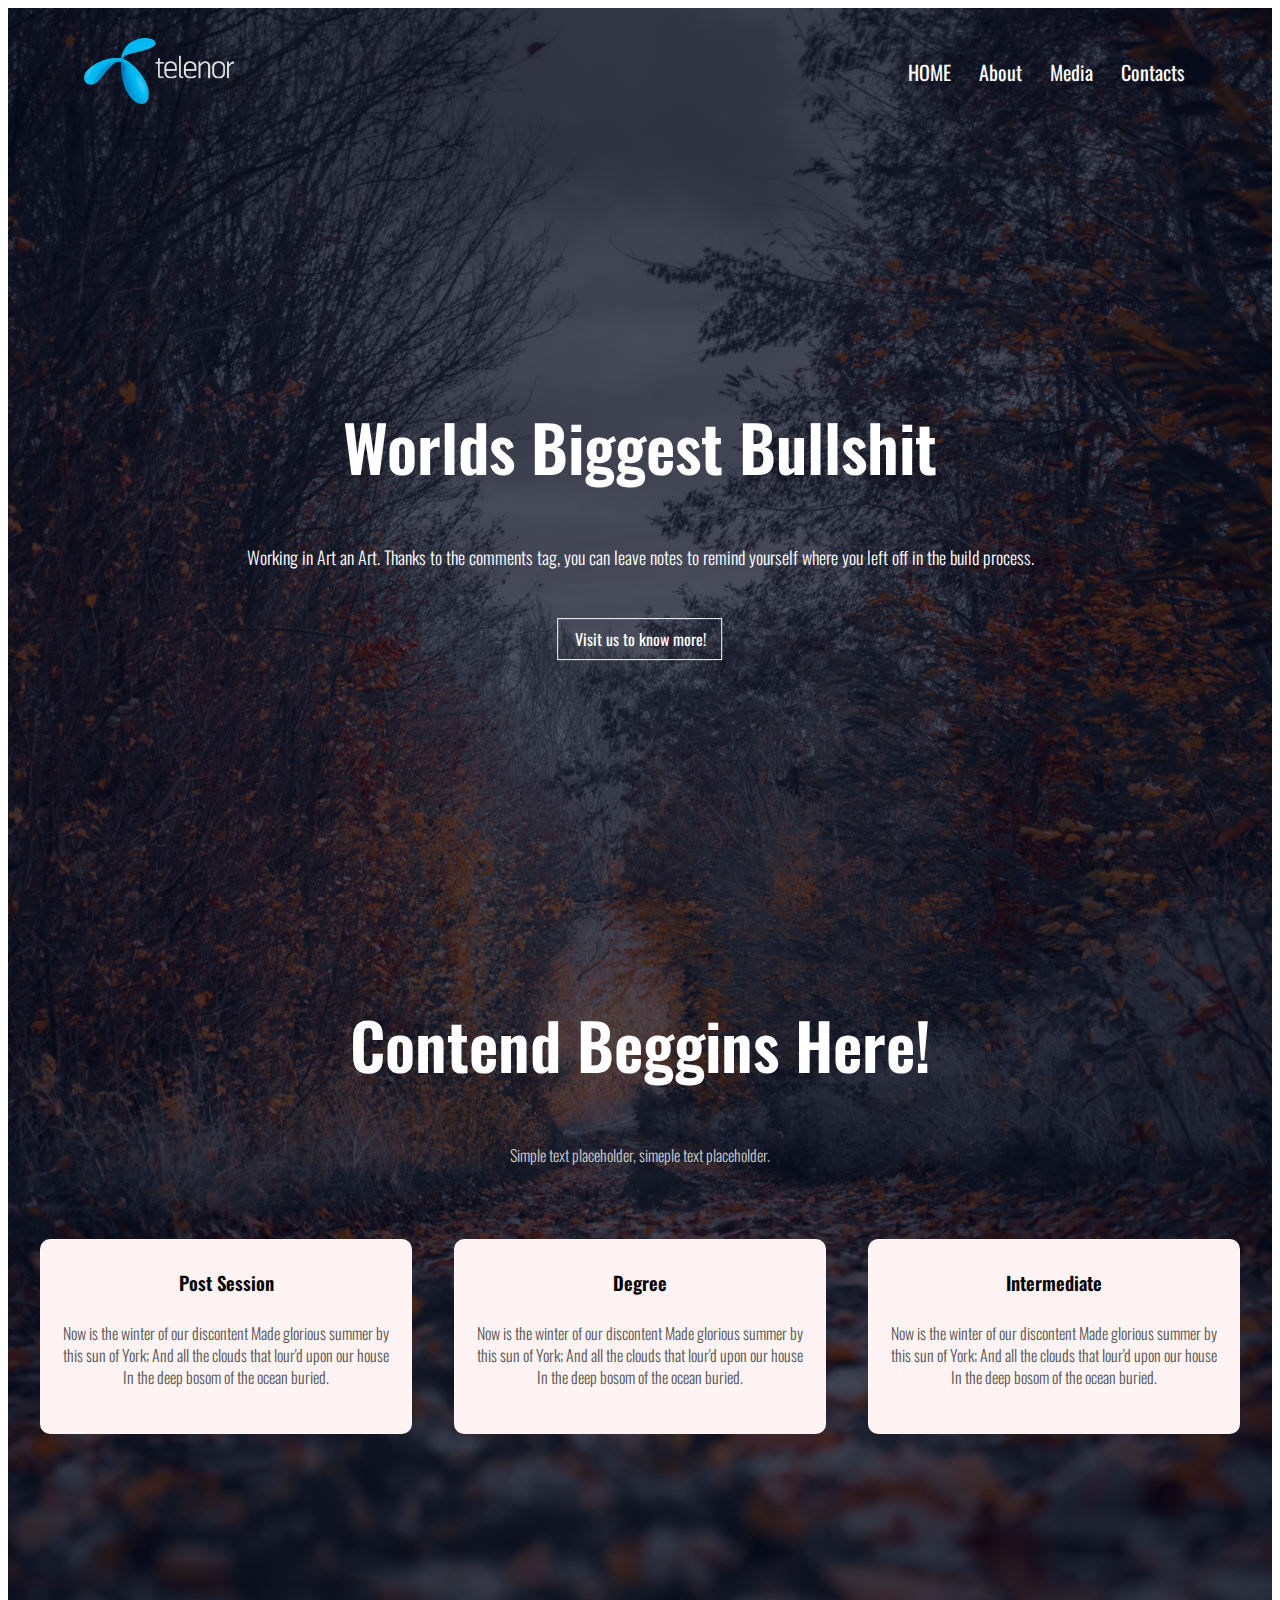
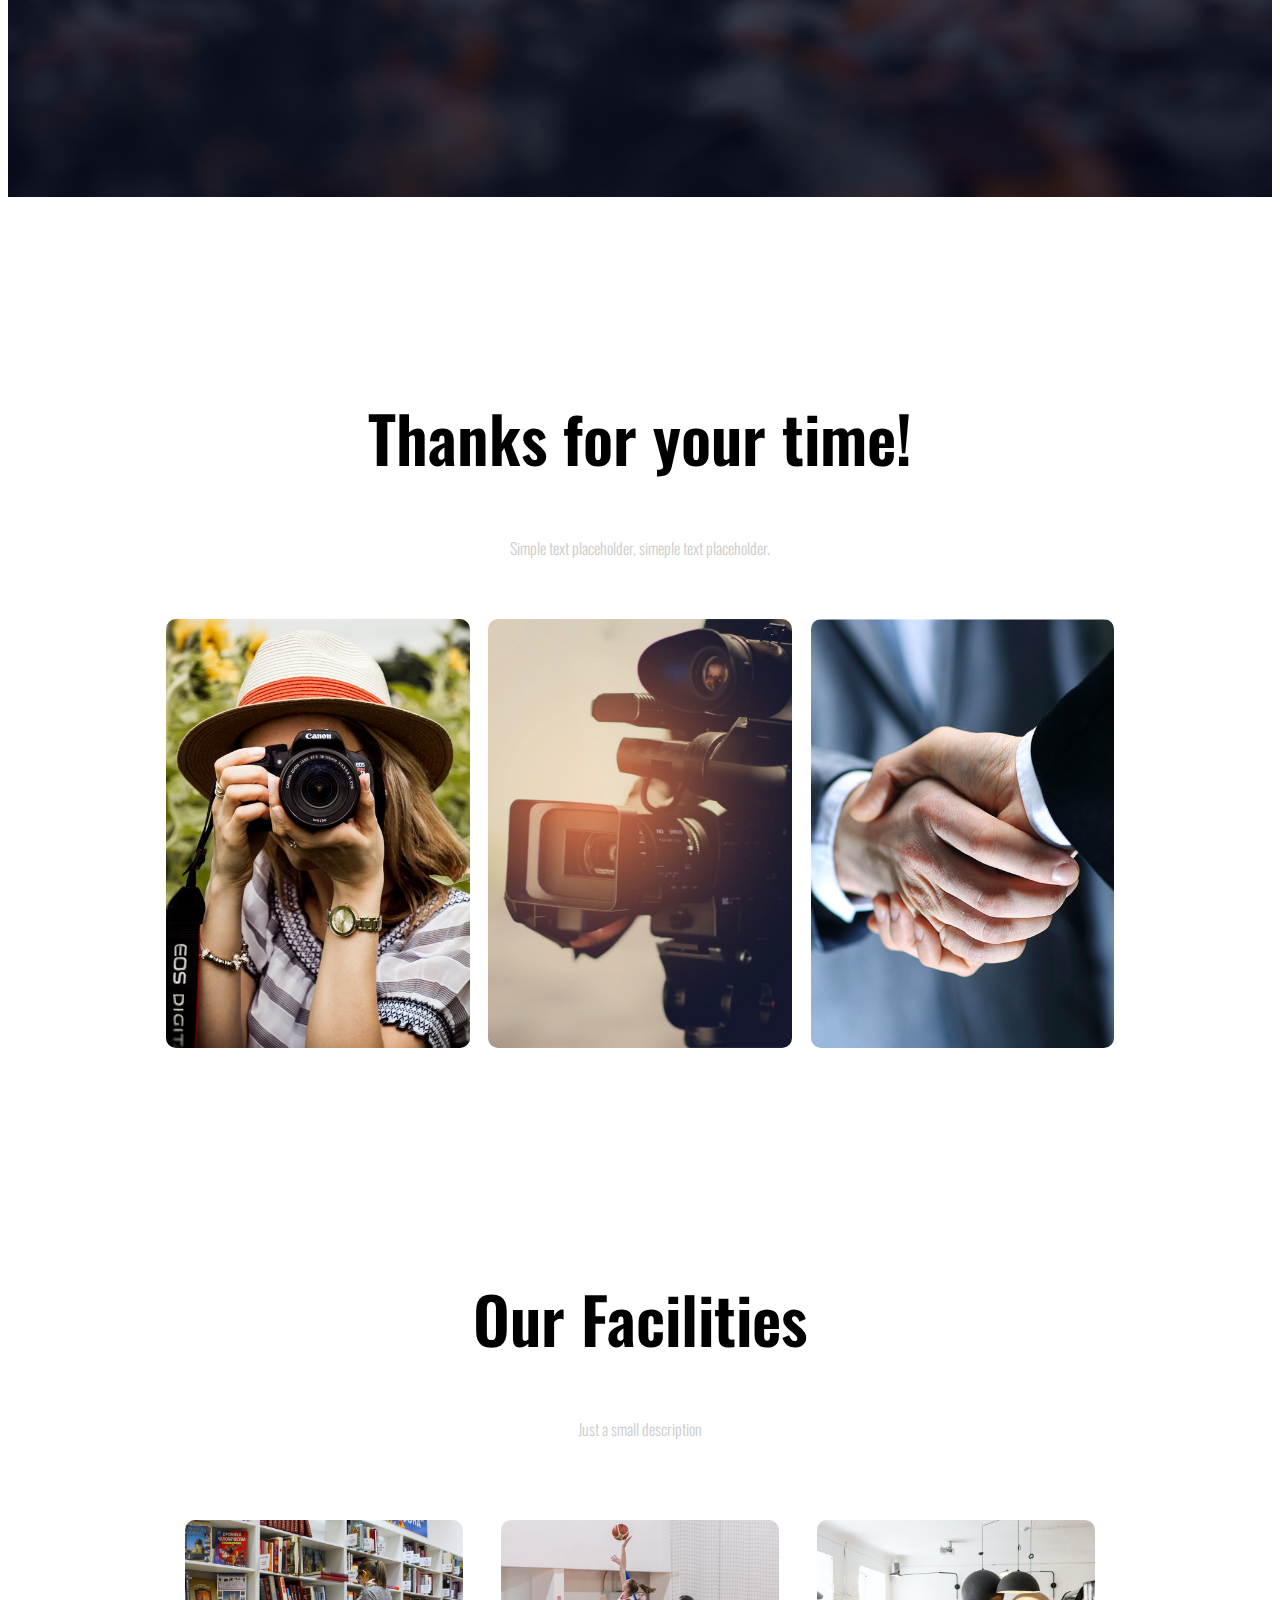
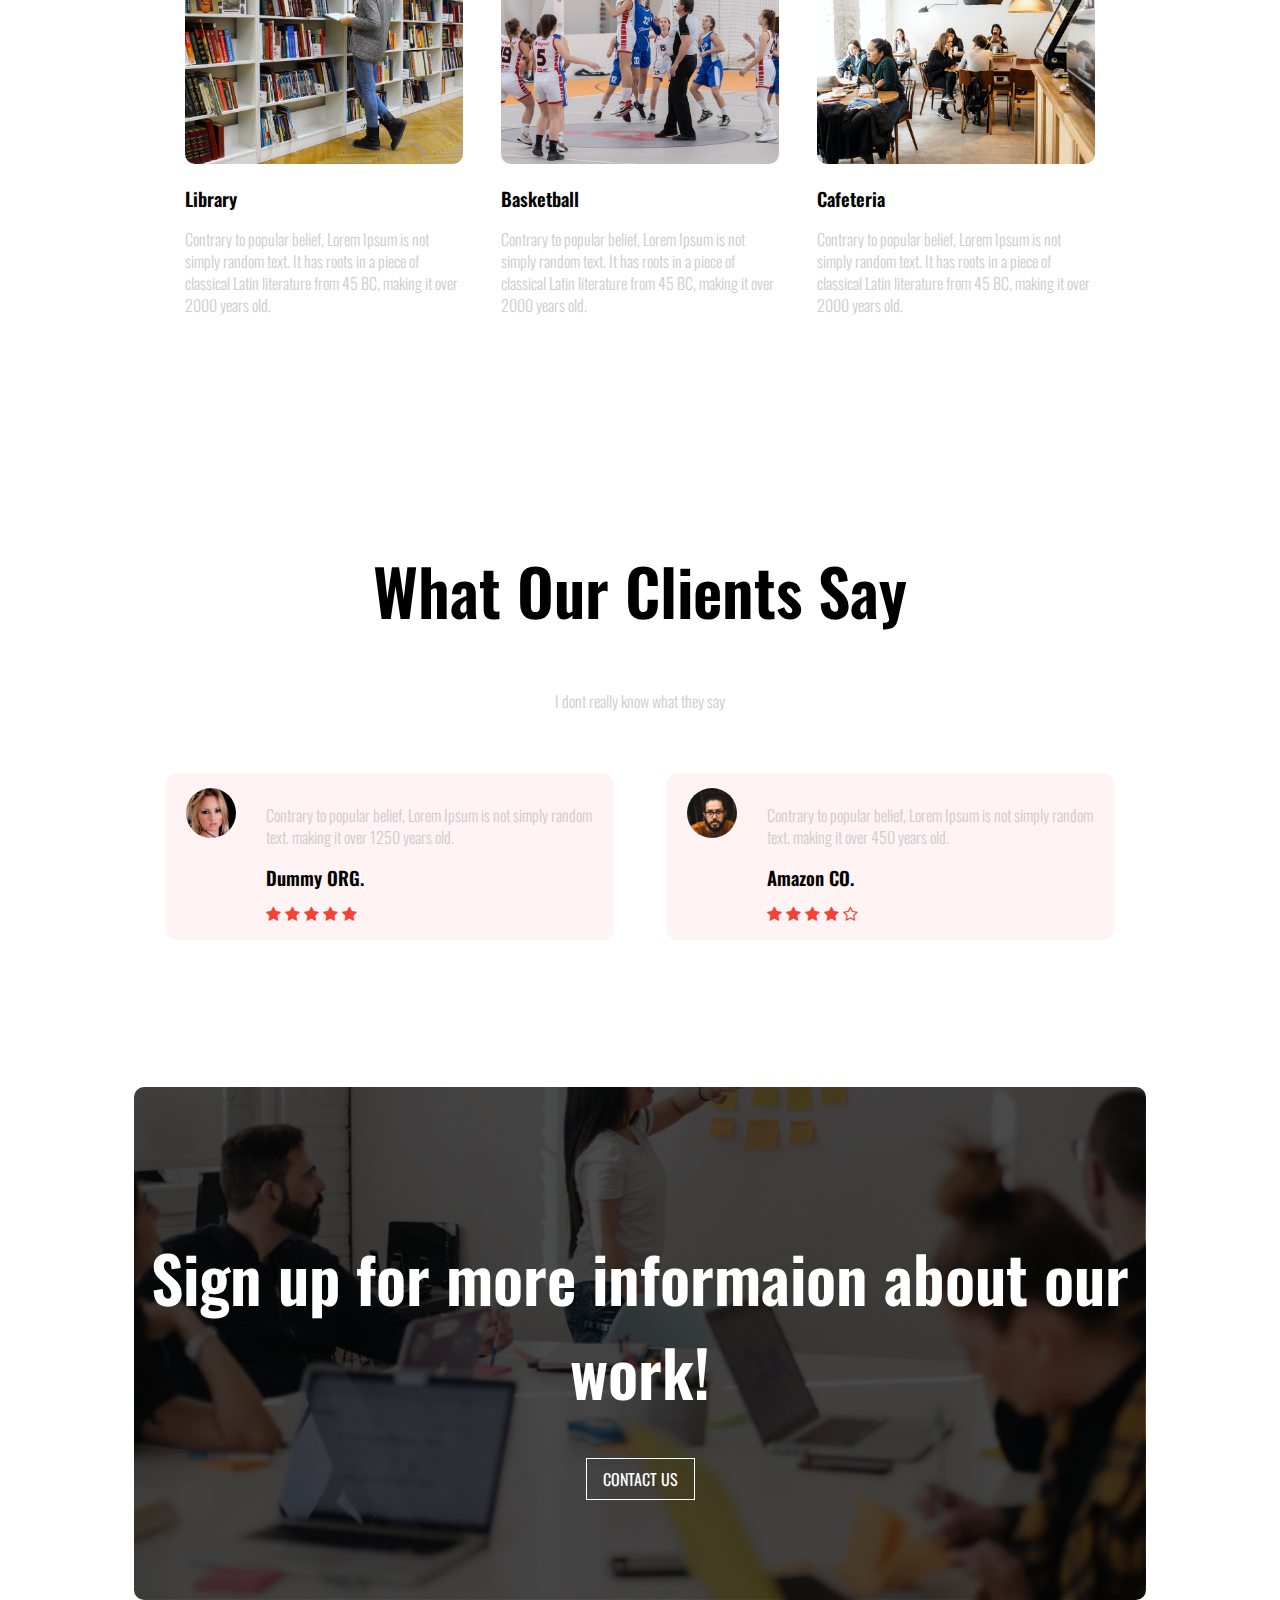
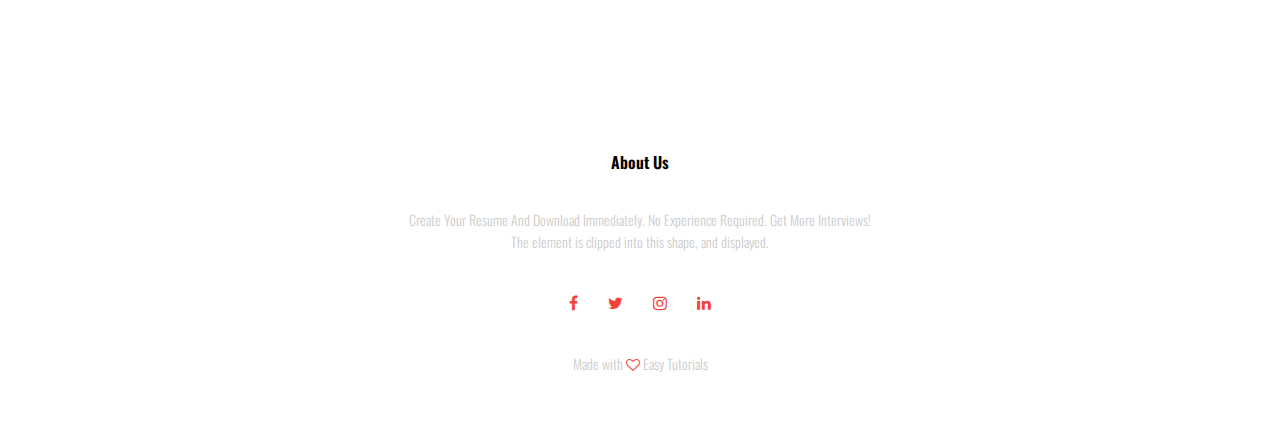
<file: index.html>
<!DOCTYPE html>
<html lang="en">
<head>
    <meta charset="UTF-8">
    <meta http-equiv="X-UA-Compatible" content="IE=edge">
    <meta name="viewport" content="width=device-width, initial-scale=1.0">

    <!-- Fonts -->
    <link rel="preconnect" href="https://fonts.googleapis.com">
    <link rel="preconnect" href="https://fonts.gstatic.com" crossorigin>
    <!-- <link href="https://fonts.googleapis.com/css2?family=Lobster&display=swap" rel="stylesheet">
    <link href="https://fonts.googleapis.com/css2?family=Lemonada:wght@600&display=swap" rel="stylesheet"> -->
    <link href="https://fonts.googleapis.com/css2?family=Oswald:wght@500&display=swap" rel="stylesheet">

    <!-- Font Awesome -->
    <link rel="stylesheet" href="./font-awesome-4.7.0/css/font-awesome.min.css">

    <link rel="stylesheet" href="./style.css">

    <title>Mucis Promotion Website</title>
</head>
<body>
    <section class="header">
        <nav>
            <a href="./index.html"><img src="./img_tmp/Telenor_logo.png" alt=""></a>
            <div class="nav-links", id="navLinks">
                <i class="fa fa-times" onclick="hideMenu()"></i>
                <ul>
                    <li><a href="./index.html">HOME</a></li>
                    <li><a href="./about.html">About</a></li>
                    <li><a href="">Media</a></li>
                    <li><a href="./contact.html">Contacts</a></li>
                </ul>
            </div>
            <i class="fa fa-bars" onclick="showMenu()"></i>

        </nav>

        <div class="text-box">
            <h1>Worlds Biggest Bullshit</h1>
            <p>
                Working in Art an Art. Thanks to the comments tag,
                you can leave notes to remind yourself where you left off in the build process.
            </p>
            <a href="#ending" class="main-button">Visit us to know more!</a>
        </div>

    </section>

    <!-- Content -->
    <section class="content" id="content">
        <h1>Contend Beggins Here!</h1>
        <p>Simple text placeholder, simeple text placeholder.</p>

        <div class="row">
            <div class="content-col">
                <h3>Post Session</h3>
                <p>Now is the winter of our discontent
                Made glorious summer by this sun of York;
                And all the clouds that lour'd upon our house
                In the deep bosom of the ocean buried.</p>
            </div>
            <div class="content-col">
                <h3>Degree</h3>
                <p>Now is the winter of our discontent
                Made glorious summer by this sun of York;
                And all the clouds that lour'd upon our house
                In the deep bosom of the ocean buried.</p>
            </div>
            <div class="content-col">
                <h3>Intermediate</h3>
                <p>Now is the winter of our discontent
                Made glorious summer by this sun of York;
                And all the clouds that lour'd upon our house
                In the deep bosom of the ocean buried.</p>
            </div>
        </div>

    </section>

    <section class="ending" id="ending">
        <h1>Thanks for your time!</h1>
        <p>Simple text placeholder, simeple text placeholder.</p>

        <div class="row">
            <div class="ending-col">
                <img src="./img_tmp/photography.jpeg">
                <div class="layer">
                    <h3>Photography</h3>
                </div>
            </div>
            <div class="ending-col">
                <img src="./img_tmp/videography.jpg">
                <div class="layer">
                    <h3>Videography</h3>
                </div>
            </div>
            <div class="ending-col">
                <img src="./img_tmp/handshake.jpg">
                <div class="layer">
                    <h3>Sponsors</h3>
                </div>
            </div>
    </section>

    <!-- Facilities -->
    <section class="facilities">
        <h1>Our Facilities</h1>
        <p>Just a small description</p>

        <div class="row">
            <div class="facilities-col">
                <img src="./img/library.png"> </img>
                <h3>Library</h3>
                <p>Contrary to popular belief, Lorem Ipsum is not
                simply random text. It has roots in a piece of
                classical Latin literature from 45 BC, making it over 2000 years old.</p>
            </div>
            <div class="facilities-col">
                <img src="./img/basketball.png"> </img>
                <h3>Basketball</h3>
                <p>Contrary to popular belief, Lorem Ipsum is not
                simply random text. It has roots in a piece of
                classical Latin literature from 45 BC, making it over 2000 years old.</p>
            </div>
            <div class="facilities-col">
                <img src="./img/cafeteria.png"> </img>
                <h3>Cafeteria</h3>
                <p>Contrary to popular belief, Lorem Ipsum is not
                    simply random text. It has roots in a piece of
                    classical Latin literature from 45 BC, making it over 2000 years old.</p>
            </div>
        </div>
    </section>

    <!-- testemonials -->
    <section class="testemonials">
        <h1>What Our Clients Say</h1>
        <p>I dont really know what they say</p>

        <div class="row">
            <div class="testemonials-col">
                <img src="./img/user1.jpg">
                <div>
                    <p>Contrary to popular belief, Lorem Ipsum is not simply random text.
                    making it over 1250 years old.</p>
                    <h3>Dummy ORG.</h3>
                    <i class="fa fa-star"></i>
                    <i class="fa fa-star"></i>
                    <i class="fa fa-star"></i>
                    <i class="fa fa-star"></i>
                    <i class="fa fa-star"></i>
                </div>
            </div>
            <div class="testemonials-col">
                <img src="./img/user2.jpg">
                <div>
                    <p>Contrary to popular belief, Lorem Ipsum is not simply random text.
                    making it over 450 years old.</p>
                    <h3>Amazon CO.</h3>
                    <i class="fa fa-star"></i>
                    <i class="fa fa-star"></i>
                    <i class="fa fa-star"></i>
                    <i class="fa fa-star"></i>
                    <i class="fa fa-star-o"></i>
                </div>
            </div>
        </div>
    </section>

    <!-- Call to Action -->
    <section class="cta">
        <h1>Sign up for more informaion about our work!</h1>
        <a href="./contact.html" class="main-button">CONTACT US</a>
    </section>

    <!-- Footer -->
    <section class="footer">
        <h4>About Us</h4>
        <p>Create Your Resume And Download Immediately. No Experience Required. Get More Interviews!
        <br>The element is clipped into this shape, and displayed.</p>
        <dic class="icons">
            <i class="fa fa-facebook"></i>
            <i class="fa fa-twitter"></i>
            <i class="fa fa-instagram"></i>
            <i class="fa fa-linkedin"></i>
        </dic>
        <p>Made with <i class="fa fa-heart-o"></i> Easy Tutorials</p>
    </section>

    <!-- JS for toggle menu buttons-->
    <script>
        var navLinks = document.getElementById("navLinks");

        function showMenu(){
            navLinks.style.right = "0";
        }
        function hideMenu(){
            navLinks.style.right = "-220px";
        }
    </script>
</body>
</html>
</file>
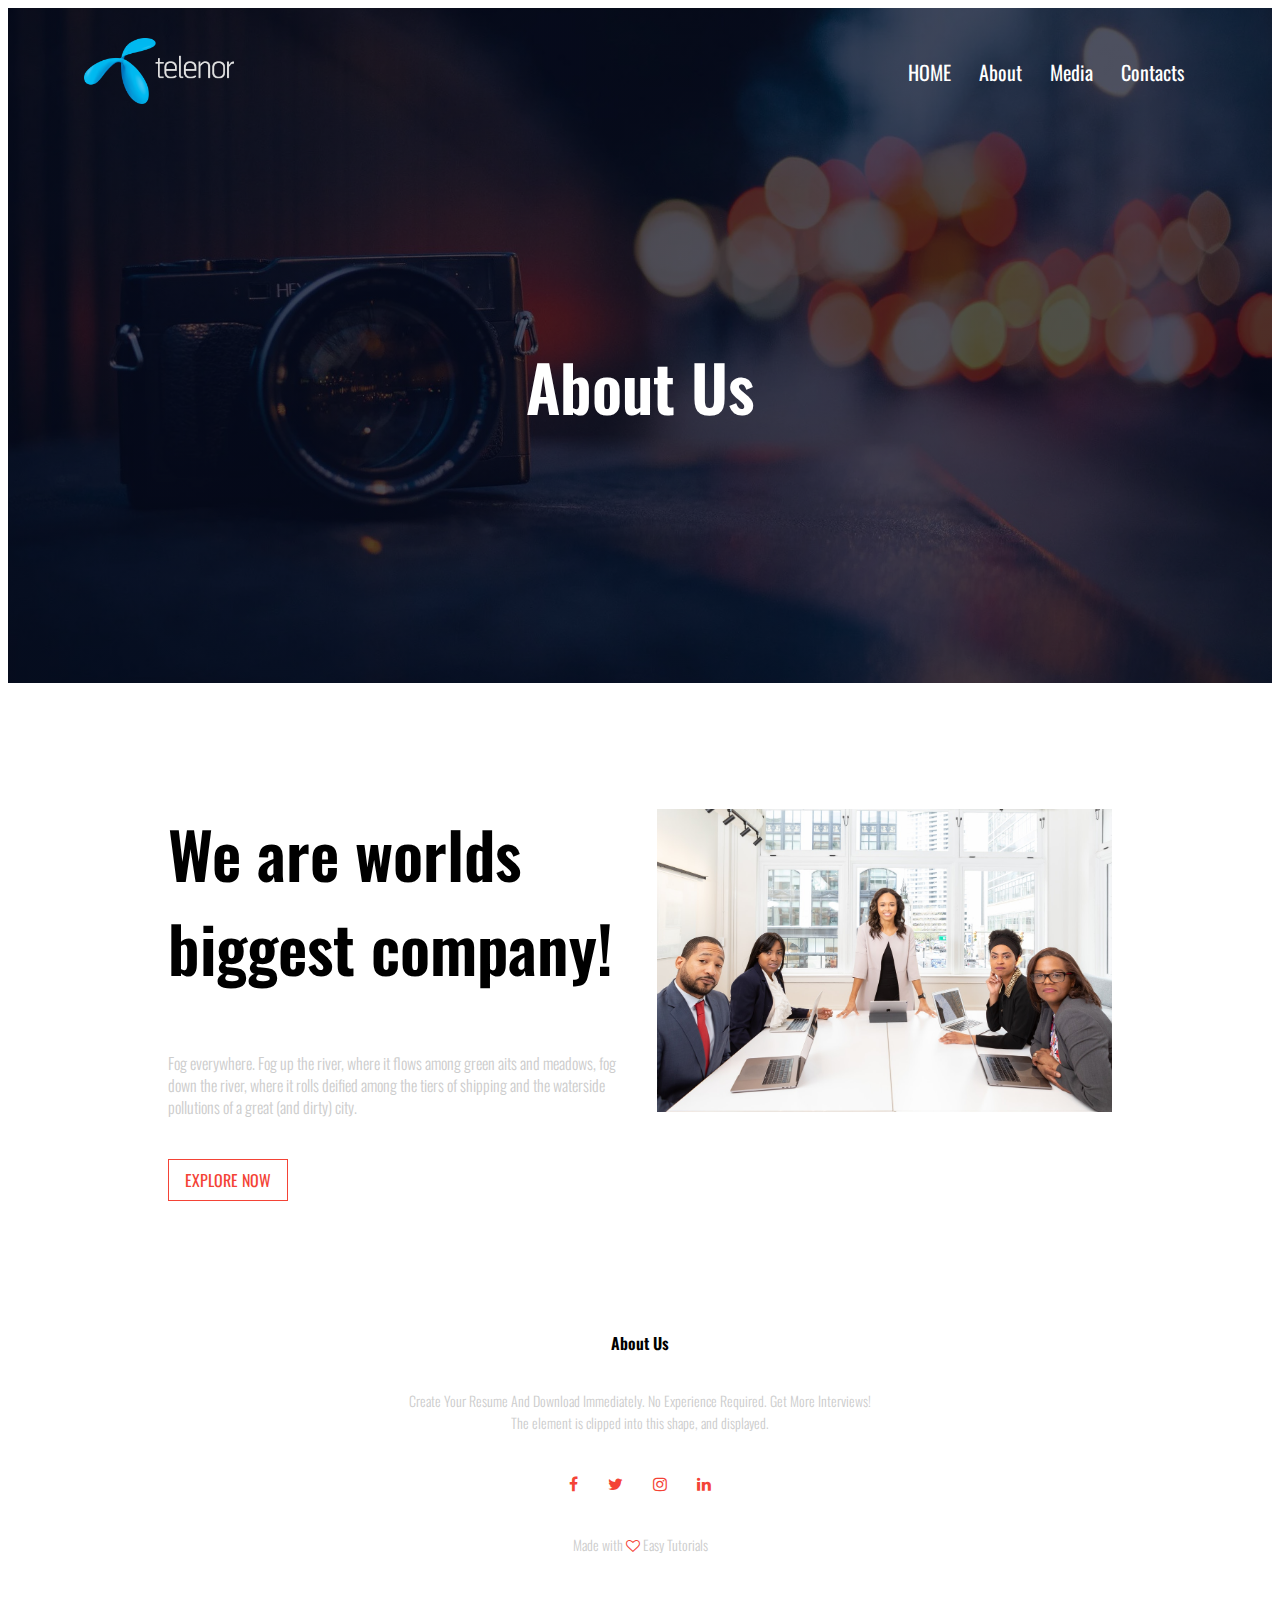
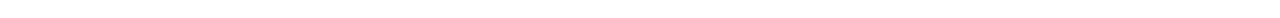
<file: about.html>
<!DOCTYPE html>
<html lang="en">
<head>
    <meta charset="UTF-8">
    <meta http-equiv="X-UA-Compatible" content="IE=edge">
    <meta name="viewport" content="width=device-width, initial-scale=1.0">

    <!-- Fonts -->
    <link rel="preconnect" href="https://fonts.googleapis.com">
    <link rel="preconnect" href="https://fonts.gstatic.com" crossorigin>
    <!-- <link href="https://fonts.googleapis.com/css2?family=Lobster&display=swap" rel="stylesheet">
    <link href="https://fonts.googleapis.com/css2?family=Lemonada:wght@600&display=swap" rel="stylesheet"> -->
    <link href="https://fonts.googleapis.com/css2?family=Oswald:wght@500&display=swap" rel="stylesheet">

    <!-- Font Awesome -->
    <link rel="stylesheet" href="./font-awesome-4.7.0/css/font-awesome.min.css">

    <link rel="stylesheet" href="./style.css">

    <title>Mucis Promotion Website</title>
</head>
<body>
    <section class="sub-header">
        <nav>
            <a href="./index.html"><img src="./img_tmp/Telenor_logo.png" alt=""></a>
            <div class="nav-links", id="navLinks">
                <i class="fa fa-times" onclick="hideMenu()"></i>
                <ul>
                    <li><a href="./index.html">HOME</a></li>
                    <li><a href="./about.html">About</a></li>
                    <li><a href="">Media</a></li>
                    <li><a href="./contact.html">Contacts</a></li>
                </ul>
            </div>
            <i class="fa fa-bars" onclick="showMenu()"></i>

        </nav>
        <h1>About Us</h1>
    </section>

    <!-- about us content -->
    <section class="about-us">
        <div class="row">
            <div class="about-col">
                <h1>We are worlds biggest company!</h1>
                <p>Fog everywhere. Fog up the river, where it flows among green aits and meadows,
                fog down the river, where it rolls deified among the tiers of shipping and the
                waterside pollutions of a great (and dirty) city. </p>
                <a href="" class="main-button red">EXPLORE NOW</a>
            </div>
            <div class="about-col">
                <img src="./img/about.jpg">
            </div>
        </div>
    </section>


    <!-- Footer -->
    <section class="footer">
        <h4>About Us</h4>
        <p>Create Your Resume And Download Immediately. No Experience Required. Get More Interviews!
        <br>The element is clipped into this shape, and displayed.</p>
        <dic class="icons">
            <i class="fa fa-facebook"></i>
            <i class="fa fa-twitter"></i>
            <i class="fa fa-instagram"></i>
            <i class="fa fa-linkedin"></i>
        </dic>
        <p>Made with <i class="fa fa-heart-o"></i> Easy Tutorials</p>
    </section>

    <!-- JS for toggle menu buttons-->
    <script>
        var navLinks = document.getElementById("navLinks");

        function showMenu(){
            navLinks.style.right = "0";
        }
        function hideMenu(){
            navLinks.style.right = "-220px";
        }
    </script>
</body>
</html>
</file>
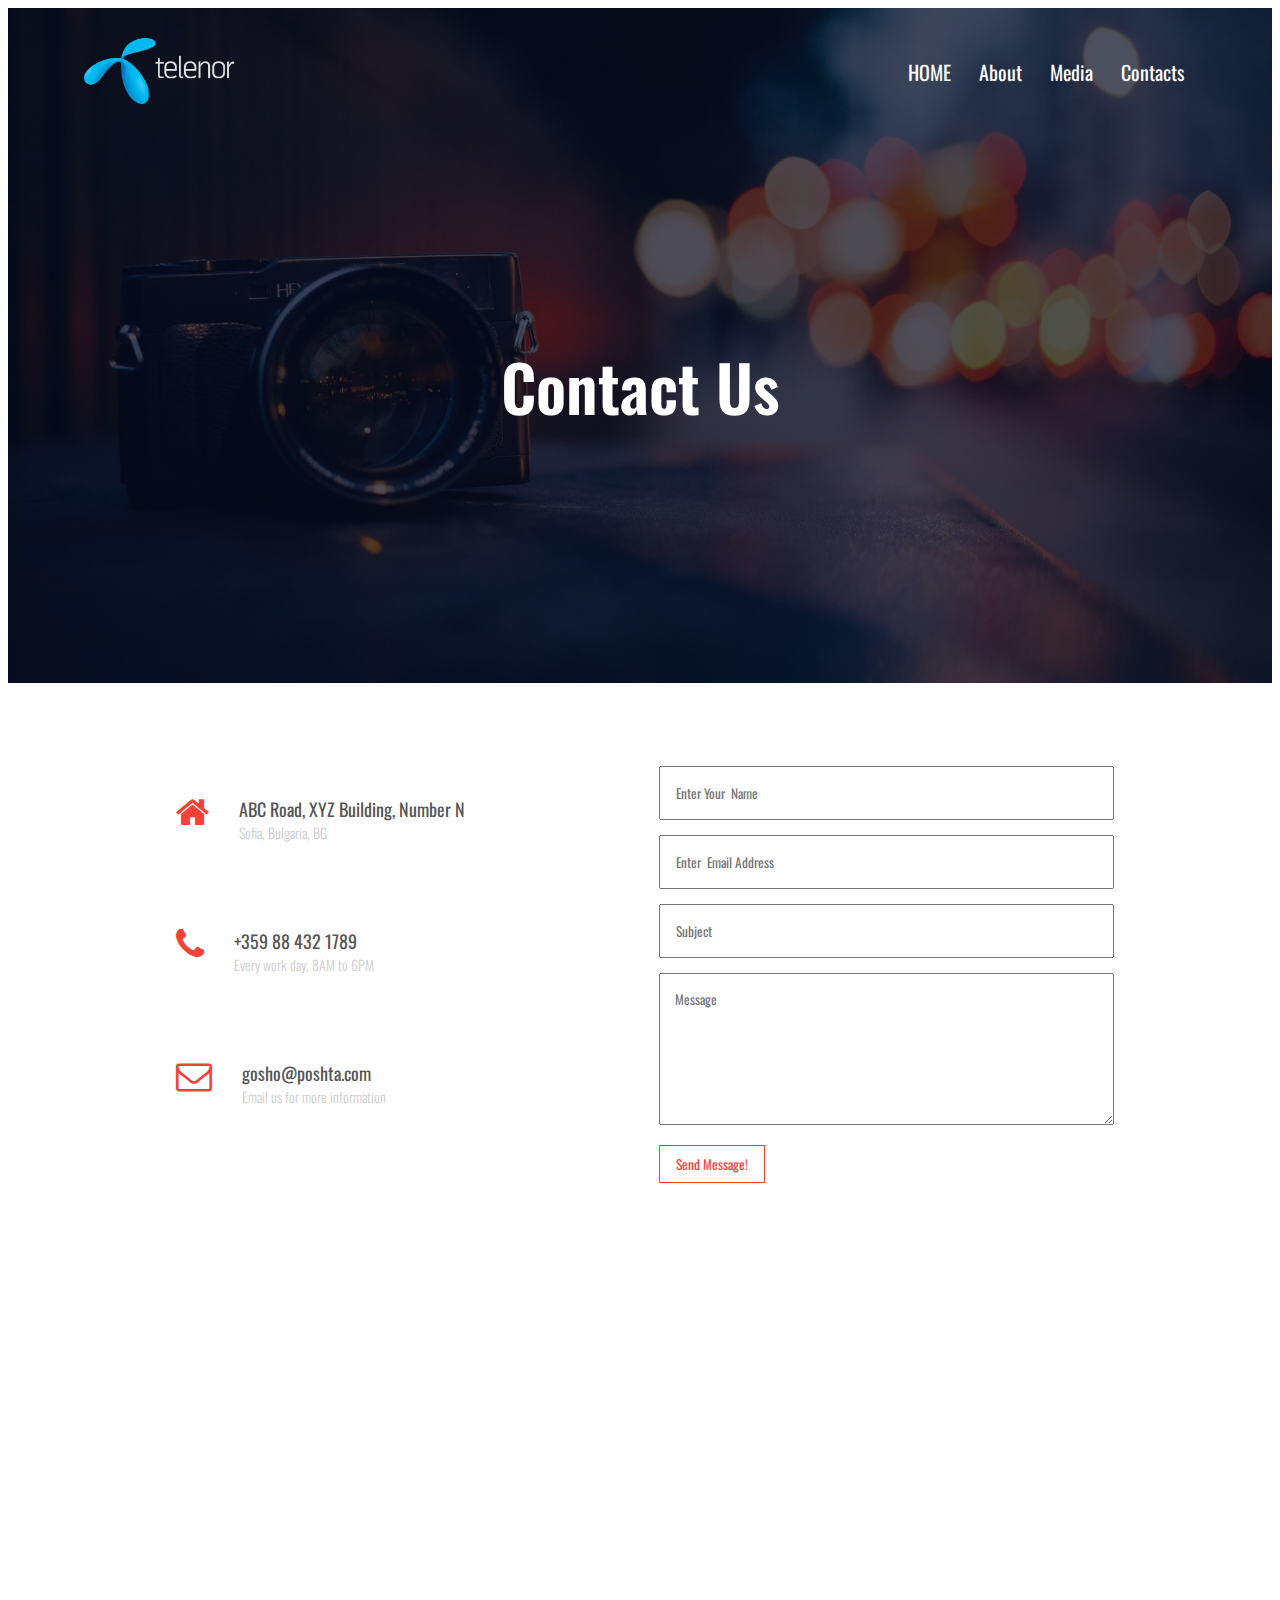
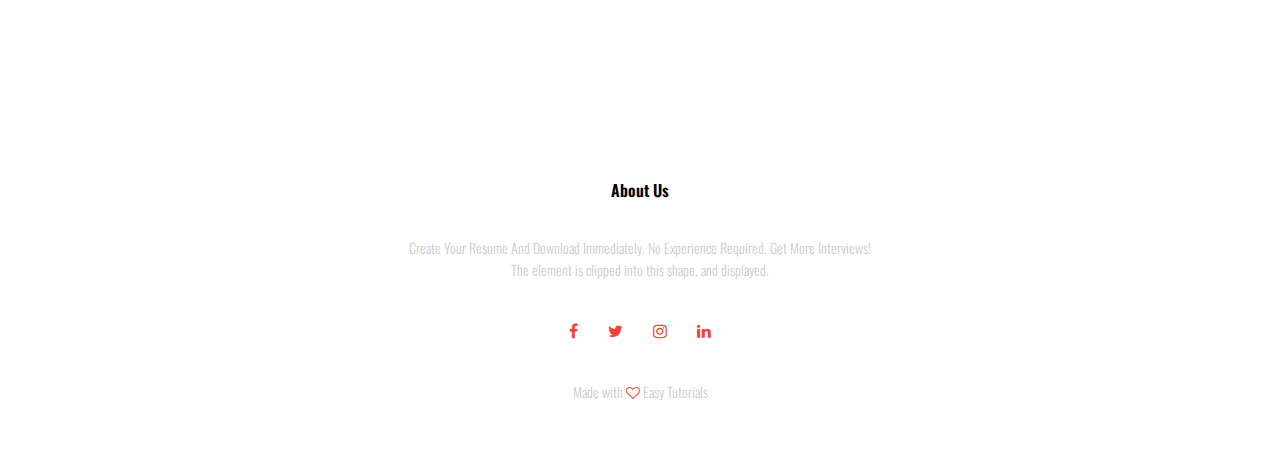
<file: contact.html>
<!DOCTYPE html>
<html lang="en">
<head>
    <meta charset="UTF-8">
    <meta http-equiv="X-UA-Compatible" content="IE=edge">
    <meta name="viewport" content="width=device-width, initial-scale=1.0">

    <!-- Fonts -->
    <link rel="preconnect" href="https://fonts.googleapis.com">
    <link rel="preconnect" href="https://fonts.gstatic.com" crossorigin>
    <!-- <link href="https://fonts.googleapis.com/css2?family=Lobster&display=swap" rel="stylesheet">
    <link href="https://fonts.googleapis.com/css2?family=Lemonada:wght@600&display=swap" rel="stylesheet"> -->
    <link href="https://fonts.googleapis.com/css2?family=Oswald:wght@500&display=swap" rel="stylesheet">

    <!-- Font Awesome -->
    <link rel="stylesheet" href="./font-awesome-4.7.0/css/font-awesome.min.css">

    <link rel="stylesheet" href="./style.css">

    <title>Mucis Promotion Website</title>
</head>
<body>
    <section class="sub-header">
        <nav>
            <a href="./index.html"><img src="./img_tmp/Telenor_logo.png" alt=""></a>
            <div class="nav-links", id="navLinks">
                <i class="fa fa-times" onclick="hideMenu()"></i>
                <ul>
                    <li><a href="./index.html">HOME</a></li>
                    <li><a href="./about.html">About</a></li>
                    <li><a href="">Media</a></li>
                    <li><a href="">Contacts</a></li>
                </ul>
            </div>
            <i class="fa fa-bars" onclick="showMenu()"></i>

        </nav>
        <h1>Contact Us</h1>
    </section>

    <!-- Contact us -->

    <section class="contact-us">
        <div class="row">
            <div class="contact-col">
                <div>
                    <i class="fa fa-home"></i>
                    <span>
                        <h5>ABC Road, XYZ Building, Number N</h5>
                        <p>Sofia, Bulgaria, BG</p>
                    </span>
                </div>
                <div>
                    <i class="fa fa-phone"></i>
                    <span>
                        <h5>+359 88 432 1789</h5>
                        <p>Every work day, 8AM to 6PM</p>
                    </span>
                </div>
                <div>
                    <i class="fa fa-envelope-o"></i>
                    <span>
                        <h5>gosho@poshta.com</h5>
                        <p>Email us for more information</p>
                    </span>
                </div>
            </div>
            <div class="contact-col">
                <form onsubmit="sent_message(); reset(); return false">
                    <input type="text" name="name" id="name" placeholder="Enter Your  Name" required>
                    <input type="email" name="email" id="email" placeholder="Enter  Email Address" required>
                    <input type="text" name="subject" id="subject" placeholder="Subject" required>
                    <textarea rows="6" name="message" id="message" placeholder="Message" required></textarea>
                    <button type="submit" class="main-button red">Send Message!</button>
                </form>
            </div>
        </div>
    </section>

    <section class="location">
        <iframe src="https://www.google.com/maps/embed?pb=!1m18!1m12!1m3!1d2483.616239105537!2d-0.195098683777216!3d51.501909479634406!2m3!1f0!2f0!3f0!3m2!1i1024!2i768!4f13.1!3m3!1m2!1s0x48760ff7268b0655%3A0x1bf7b441048eb80c!2z0JrQtdC90YHQuNC90LPRgtGK0L0sINCb0L7QvdC00L7QvQ!5e0!3m2!1sbg!2suk!4v1665653013883!5m2!1sbg!2suk" width="600" height="450" style="border:0;" allowfullscreen="" loading="lazy" referrerpolicy="no-referrer-when-downgrade"></iframe>
    </section>

    <!-- Footer -->
    <section class="footer">
        <h4>About Us</h4>
        <p>Create Your Resume And Download Immediately. No Experience Required. Get More Interviews!
        <br>The element is clipped into this shape, and displayed.</p>
        <dic class="icons">
            <i class="fa fa-facebook"></i>
            <i class="fa fa-twitter"></i>
            <i class="fa fa-instagram"></i>
            <i class="fa fa-linkedin"></i>
        </dic>
        <p>Made with <i class="fa fa-heart-o"></i> Easy Tutorials</p>
    </section>

    <!-- JS for toggle menu buttons-->
    <script>
        var navLinks = document.getElementById("navLinks");

        function showMenu(){
            navLinks.style.right = "0";
        }
        function hideMenu(){
            navLinks.style.right = "-220px";
        }

    </script>

    <script src="https://smtpjs.com/v3/smtp.js"></script>
    <script>
        function sent_message()
        {
            Email.send({
                Host : "smtp.elasticemail.com",
                Username : "kkcontactform@gmail.com",
                Password : "0E5573003D9E23F5F65F13BEA66B22445E16",
                To : 'kkcontactform@gmail.com',
                From : 'kkcontactform@gmail.com',
                Subject : document.getElementById("subject").value,
                Body : "Contact form filled by: " + document.getElementById("name").value + "<br>Email: " + document.getElementById("email").value + "<br>Message: " + document.getElementById("message").value
            }).then(message => alert(message));
        }
    </script>

</body>
</html>
</file>
<file: style.css>
* {
    margin: 1;
    padding: 10;
    scroll-behavior: smooth;
    font-family: 'Oswald', sans-serif;
    /*font-family: 'Lemonada', cursive;
    font-family: 'Lobster', cursive;*/
}


.header {
    min-height: 100vh;
    width: 100%;
    background-image: linear-gradient(rgba(4,9,30,0.7), rgba(4,9,30,0.7)), url(./img_tmp/org_background_1.jpg);
    background-position: bottom;
    background-size: cover;
    position: relative;
}

nav {
    display: flex;
    padding:  2% 6%;
    justify-content: space-between;
    align-items: center;
}
nav img{
    width: 150px;
}

.nav-links {
    flex: 1;
    text-align: right;
}

/* Menu box*/
.nav-links ul li{
    list-style: none;
    display: inline-block;
    padding: 8px 12px;
    position: relative;
}

/* Menu box - Text*/
.nav-links ul li a{
    color: #fff;
    text-decoration: none;
    font-size: 20px;
}

/* Menu box - under*/
.nav-links ul li::after{
    content: '';
    width: 0%;
    height: 2px;
    background: #f44336;
    display: block;
    margin: auto;
    transition: 0.3s;
}

.nav-links ul li:hover::after{
    width: 100%;
}

/* Main Texr */
.text-box{
    width: 90%;
    color: #fff;
    position: absolute;
    top: 50%;
    left: 50%;
    transform: translate(-50%,-50%);
    text-align: center;
}

.text-box h1{
    font-size: 64px;
}

.text-box p{
    margin: 10px 0 40px;
    font-size: 18px;
    color: #fff;
}
.main-button{
    display: inline-block;
    text-decoration: none;
    color: #fff;
    border: 1px solid #fff;
    padding: 8px 16px;
    font-size: 16;
    background: transparent;
    position: relative;
    cursor: pointer;
}

/* Animations */
.main-button:hover{
    border: 1px solid #f44336;
    background: #f44336;
    transition: 0.5s;
}

nav .fa{
    display: none;
}

/* Mobile */
@media(max-width: 700px){
    .text-box h1{
        font-size: 32px;
    }
    .text-box p{
        font-size: 16px;
    }
    .nav-links ul li{
        display: block;
    }
    .nav-links{
        position: fixed;
        background: #f44336;
        height: 100vh;
        width: 200px;
        top: 0;
        right: -220px;
        text-align: left;
        z-index: 2; /* Layer */
        transition: 0.8s;
    }

    nav .fa {
        display: block;
        color: #fff;
        margin: 10px;
        font-size: 24px;
        cursor: pointer;
    }

    .nav-links ul{
        padding: 30px;
    }
}

/* Contnet */
.content{
    margin-top: -54px;
    width: 100%;
    min-height: 100vh;
    text-align: center;
    background-image: linear-gradient(rgba(4,9,30,0.7), rgba(4,9,30,0.7)), url(./img_tmp/org_background_2.jpg);
    background-position: top;
    background-size: cover;
    position: relative;
}

.content h1{
    color: #fff;
}

h1{
    padding-top: 100px;
    font-size: 64px;
    font-weight: 600;
}

p{
    color: #ccc;
    font-size: 18;
    font-weight: 300;
    line-height: 22px;
    padding: 10px;
}

.row{
    padding: 0 32px 0;
    margin-top: 5%;
    display: flex;
    justify-content: space-between;
}

.content-col{
    flex-basis: 31%;
    background: #fff3F3;
    border-radius: 10px;
    margin-bottom: 5%;
    padding: 20px 12px;
    box-sizing: border-box;
}

h3{
    text-align: center;
    font-weight: 600;
    margin: 10px 0;

}

.content-col p{
    color: #555;
}

.content-col:hover{
    box-shadow: 0 0 20px 0px rgba(253, 215, 215, 0.8);
    transition: 0.3s;
}

@media(max-width: 700px){
    .row{
        flex-direction: column;
    }
}

.ending{
    width: 80%;
    margin: auto;
    text-align: center;
    padding-top: 50px;
}


.ending-col{
    flex-basis: 32%;
    border-radius: 10px;
    margin-bottom: 30px;
    position: relative;
    overflow: hidden;
}


.ending-col img{
    width: 100%;
    display: block;
}

.layer {
    background: transparent;
    height: 100%;
    width: 100%;
    position: absolute;
    top: 0;
    left: 0;
}

.layer:hover {
    background: rgba(226,0,0,0.3);
    transition: 0.5s;
}
.layer h3{
    width: 100%;
    font-weight: 500;
    color: #fff;
    font-size: 36px;
    bottom: 30%;
    left:  50%;
    transform:  translateX(-50%);
    position: absolute;
    opacity: 0;

}

.layer:hover h3{
    bottom:  80%;
    opacity: 1;
    transition: 0.5s;
}

@media(max-width: 700px){
    .layer h3{
        bottom: 75%;
        opacity: 1;
    }
}


 /*<!-- Facilities -->*/

 .facilities {
     width:  80%;
     margin: auto;
     text-align: center;
     padding-top: 50px;
 }

 .facilities-col{
     flex-basis:  31%;
     border-radius: 10px;
     margin: 2%;
     text-align: left;
 }

 .facilities-col img{
     width: 100%;
     border-radius: 10px;
 }

 .facilities-col p{
     padding: 0;
 }

 .facilities-col h3{
     margin-top: 16px;
     margin-bottom: 15px;
     text-align: left;
 }

/* <!-- testemonials --> */
.testemonials {
    width: 80%;
    margin: auto;
    padding-top: 50px;
    text-align: center;
}

.testemonials-col {
    flex-basis: 44%;
    border-radius: 10px;
    margin-bottom: 5%;
    text-align: left;
    background: #fff3F3;
    padding: 15px;
    cursor: pointer;
    display: flex;
}

.testemonials-col img{
    height: 50px;
    margin-left: 5px;
    margin-right: 30px;
    border-radius: 50%;
}

.testemonials-col p{
    padding: 0;
}

.testemonials-col h3{
    margin-top: 15px;
    text-align: left;
}

.testemonials-col .fa{
    color: #f44336;
}

@media(max-width: 700px){
    .testemonials-col img{
        margin-left: 0px;
        margin-right: 15px;
    }

}

/*<!-- Call to Action -->*/
.cta {
    margin: 100px auto;
    width:  80%;
    background-image: linear-gradient(rgba(0,0,0,0.7),rgba(0,0,0,0.7)), url("./img/banner2.jpg");
    background-position: center;
    background-size: cover;
    border-radius: 10px;
    text-align:  center;
    padding: 100px 0;
}

.cta h1{
    color: #fff;
    margin-bottom: 40px;
    padding: 0;
    font-size: 64px;
}

@media(max-width: 700px){
    .cta h1{
        font-size: 32px;
    }
}


/* footer */
.footer {
    width: 100%;
    text-align: center;
    padding: 30px 0;
}

.footer h4 {
    margin-bottom: 25px;
    margin-top: 20px;
    font-weight: 600;
}

.footer p {
    font-size: 14px;
}

.icons .fa{
    color: #f44336;
    margin: 0 13px;
    cursor: pointer;
    padding: 18px 0;
}

.fa-heart-o{
    color: #f44336;
}


/* ------------ about us page ------------- */
.sub-header{
    height: 75vh;
    width: 100%;
    background-image: linear-gradient(rgba(4,9,30,0.7), rgba(4,9,30,0.7)), url(./img_tmp/bg_1.jpeg);
    background-position: center;
    background-size: cover;
    text-align: center;
    color: #fff;
}

.sub-header h1{
    margin-top: 100px;
}

.about-us {
    width: 80%;
    margin: auto;
    padding-bottom: 50px;
}

.about-col {
    flex-basis: 48%;
    padding: 30px 2px;
}

.about-col img {
    padding-top: 45px;
    width: 100%;
}

.about-col h1{
    padding-top: 0;
}

.about-col p{
    padding: 15px 0 25px;
}

.red {
    border: 1px solid #f44336;
    background:  transparent;
    color: #f44336;
}

.red:hover {
    color: #fff;
    transition: 0.3;
}


/* ---------- contact us page ---------- */
.location {
    width: 80%;
    margin: auto;
    padding: 30px 0;
}

.location iframe{
    border-radius: 10px;
    width: 100%;

}

.contact-us {
    padding-top: 32px;
    width: 80%;
    margin: auto;
}

.contact-col {
    flex-basis: 48%;
    margin-bottom:  30px;
}

.contact-col div{
    display: flex;
    align-items: center;
    margin-bottom: 40px;
}

.contact-col div .fa{
    font-size: 36px;
    color: #f44336;
    margin: 10px;
    margin-right: 30px;
}

.contact-col div h5{
    font-size: 18px;
    margin-bottom: 5px;
    color: #555;
    font-weight: 400;
}
.contact-col div p{
    padding: 0%;
    margin-top: -5px;
    font-size: 14px;

}

.contact-col input, .contact-col textarea {
    width: 100%;
    padding: 15px;
    margin-bottom: 15px;
    outline: none;
    border: 1px solic #ccc;
    box-sizing: border-box;
}
</file>
